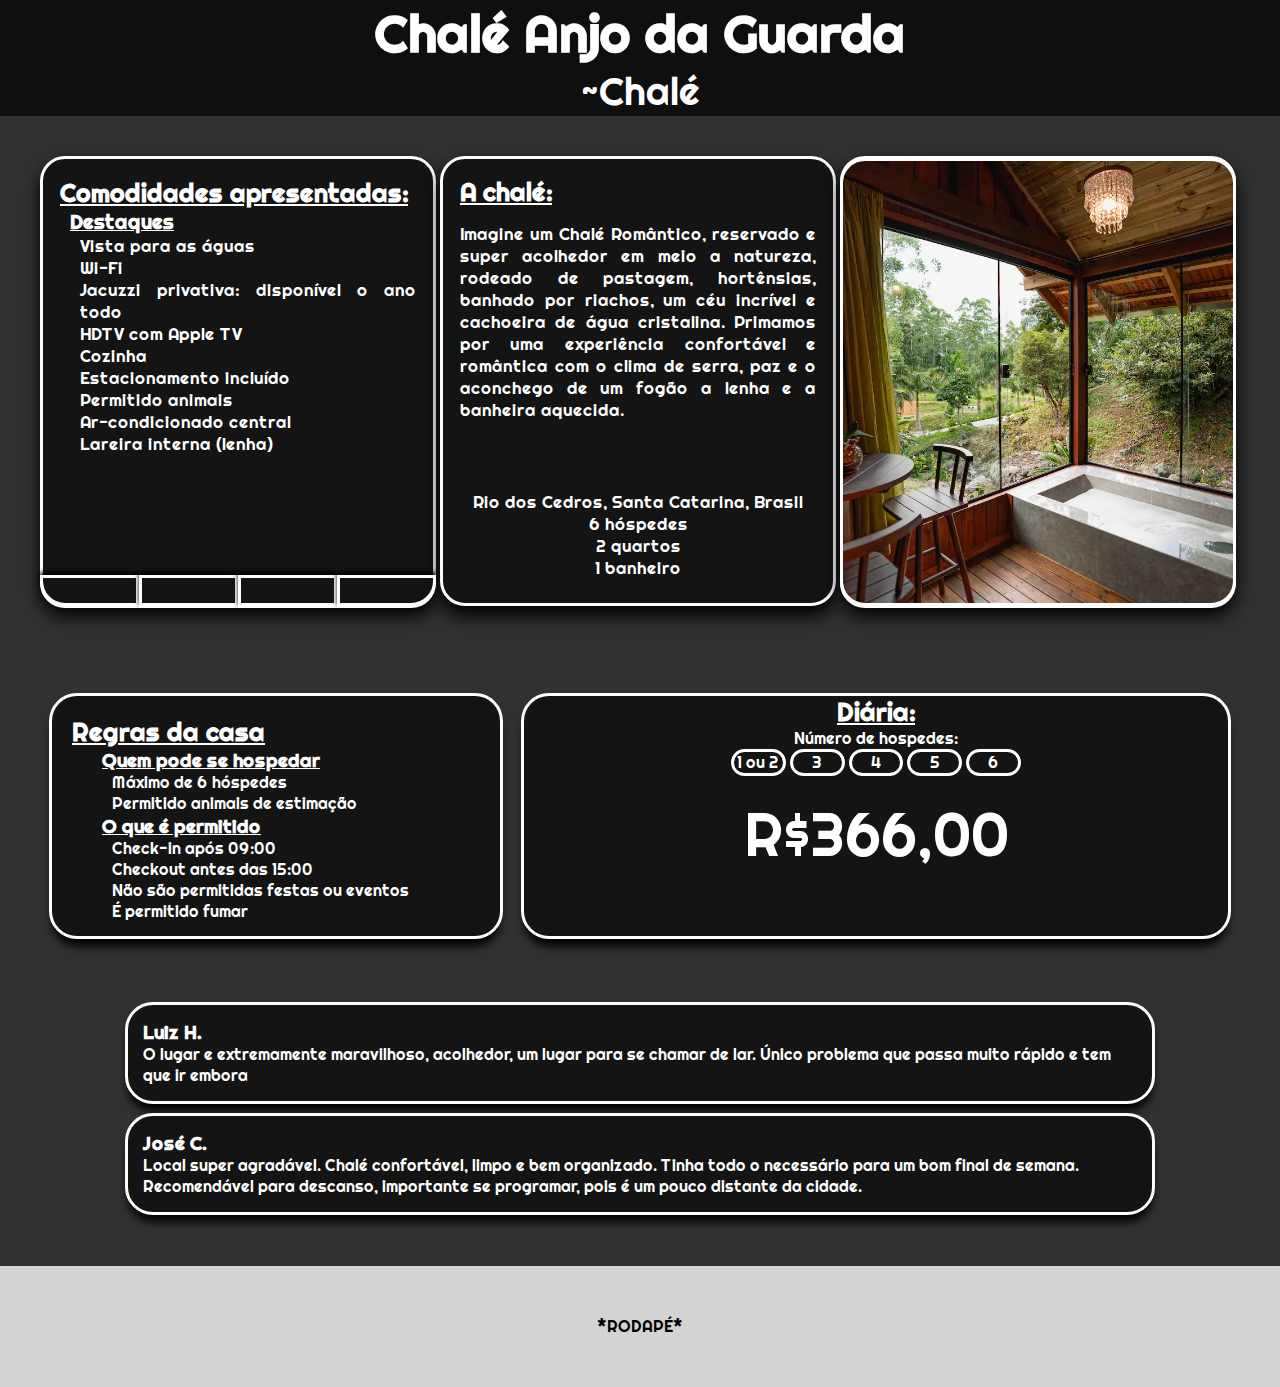
<file: Sprint/index.html>
<!DOCTYPE html>
<html lang="en">
<head>
    <meta charset="UTF-8">
    <meta http-equiv="X-UA-Compatible" content="IE=edge">
    <meta name="viewport" content="width=device-width, initial-scale=1.0">
    <title>Chalé Anjo da Guarda</title>
    <link rel="stylesheet" href="../Sprint/CSS/styles.css">
    <link rel="preconnect" href="https://fonts.googleapis.com">
    <link rel="preconnect" href="https://fonts.gstatic.com" crossorigin>
    <link href="https://fonts.googleapis.com/css2?family=Righteous&display=swap" rel="stylesheet">

</head>

<body>
    <header>
        <h1 id="title"> Chalé Anjo da Guarda </h1>
            <p> <h2 id="sub-titulo"> ~Chalé </h2> </p>
    </header>
   
    <main class="container">
        <section class="info-container">
            <div class="info" id="comod"> 
                <label class="bar1" id="s1" for="slide1"></label>
                <label class="bar1" for="slide2"></label>
                <label class="bar1" for="slide3"></label>
                <label class="bar1" id="s2" for="slide4"></label> 
                <h2 class="txt" id="titulo-com"> Comodidades apresentadas: </h2>  
                <div class="content">
                    <div class="slides">
                        <input type="radio" name="slide" id="slide1" checked>
                        <input type="radio" name="slide" id="slide2">
                        <input type="radio" name="slide" id="slide3">
                        <input type="radio" name="slide" id="slide4">
            
                        <div class="com-list" id="texto1"> 
                            <ul>
                                <li> <h3> Destaques </h3> </li>
                                <li> Vista para as águas </li>
                                <li> Wi-Fi </li>
                                <li> Jacuzzi privativa: disponível o ano todo </li>
                                <li> HDTV com Apple TV </li>
                                <li> Cozinha </li>
                                <li> Estacionamento incluído </li>
                                <li> Permitido animais </li>
                                <li> Ar-condicionado central </li>
                                <li> Lareira interna (lenha) </li>
                            </ul>
                        </div>
                        <div class="com-list" id="texto2"> 
                            <ul>
                                <li> <h3> Banheiro </h3> </li>
                                <li> Banheira </li>
                                <li> Secador de cabelo </li>
                                <li> Produtos de limpeza </li>
                                <li> Água quente </li>
                            </ul>
                            <ul>
                                <li> <h3> Quarto e lavanderia </h3> </li>
                                <li> Básico (Toalhas, lençóis, sabonete e papel higiênico) </li>
                                <li> Roupa de cama (algodão) </li>
                                <li> Blackout nas cortinas </li>
                                <li> Varal para secar roupas </li>
                                <li> Local para guardar as roupas (cômoda) </li>
                            </ul>
                        </div>
                        <div class="com-list" id="texto3"> 
                            <ul>
                                <li> <h3> Entretenimento </h3> </li>
                                <li> Conexão à Ethernet </li>
                                <li> HDTV com Apple TV </li>
                                <li> Mesa de ping pong </li>
                                <li> Mesa de bilhar </li>  
                            </ul> 
                            <ul>                                                     
                                <li> <h3> Características da localização </h3> </li>
                                <li> Vista para as águas (Ao lado de uma orla) </li>
                                <li> Acesso ao lago (Os hóspedes podem chegar a um lago através de um caminho ou uma doca) </li>
                            </ul>
                            <ul>                                                     
                                <li> <h3> Ar livre </h3> </li>
                                <li> Pátio ou varanda </li>
                                <li> Fogueira </li>
                                <li> Rede </li>
                                <li> Área de jantar externa </li>
                                <li> Churrasqueira </li>
                            </ul>
                        </div>
                        <div class="com-list" id="texto4"> 
                            <ul>
                            <li> <h3> Cozinha e sala de jantar </h3> </li>
                            <li> Refrigerador </li>
                            <li> Itens básicos de cozinha </li>
                            <li> Louças e talheres </li>
                            <li> Fogão </li>
                            <li> Forno </li>
                            <li> Cafeteira </li>
                            <li> Taças de vinho </li>
                            <li> Utensílios para churrasco </li>
                            <li> Mesa de jantar </li>
                            <li> Liquidificador </li>
                            </ul>
                        </div>
                    </div>
            
                </div>
                         
            </div>
                
            <div class="info" id="descrição">
                <h2 id="titulo-desc"> A chalé: </h2>
                <p class="txt" id="desc"> Imagine um Chalé Romântico, reservado e super acolhedor em meio a natureza, rodeado de pastagem, 
                    hortênsias, banhado por riachos, um céu incrível e cachoeira de água cristalina. Primamos por uma 
                    experiência confortável e romântica com o clima de serra, paz e o aconchego de um fogão a lenha e a 
                    banheira aquecida. </p>
                <p class="txt" id="loc"> Rio dos Cedros, Santa Catarina, Brasil </p>
                <p class="txt" id="qnt"> 6 hóspedes </p>
                <p class="txt" id="qnt"> 2 quartos </p>
                <p class="txt" id="qnt"> 1 banheiro </p>

            </div>

            <div class="info" id="IMAGENS"> 
                
                <div class="imgs" id="img1" alt="Interior do chalé com jacuzzi"> </div>
                <div class="imgs" id="img2" title="Exterior do chalé"> </div>
                <div class="imgs" id="img3" aria-label="Sala de jogos do chalé"> </div>
                <div class="imgs" id="img4" aria-label="Churrasqueira do chalé"> </div>
                <div class="imgs" id="img5" aria-label="Cozinha do chalé"> </div>
                <div class="imgs" id="img6" aria-label="Sala de jantar do chalé"> </div>
                <div class="imgs" id="img7" aria-label="Quarto de casal do chalé"> </div>
                <div class="imgs" id="img8" aria-label="Quarto do chalé"> </div>
                <div class="imgs" id="img9" aria-label="Banheiro do chalé"> </div>

                <div id="moldura"></div>
            </div>
        </section>

        <section class="ext-container">
            <div class="extra">
                <div class="regra-container">
                        <div class="regratxt">
                            <p> <h2 class="txt" id="titulo-regras"> Regras da casa </h2></p>
                            <ul class="txt">
                                <li> <h3> Quem pode se hospedar </h3> </li>
                                <li> Máximo de 6 hóspedes </li>
                                <li> Permitido animais de estimação </li>
                            </ul>
                            <ul class="txt">
                                <li> <h3> O que é permitido </h3> </li>
                                <li> Check-in após 09:00 </li>
                                <li> Checkout antes das 15:00 </li>
                                <li> Não são permitidas festas ou eventos </li>
                                <li> É permitido fumar </li>
                            </ul>
                        </div>
                </div>
            </div>

            <div class="extra">
                <div class="diaria-container">
                    <h2 class="txt" id="titulo-dia"> Diária: </h2>
                    <p class="txt"> Número de hospedes: </p>

                    <div class="diaria">

                        <input type="radio" id="hos2" name=hospedes checked>
                        <label for="hos2"> 1 ou 2 </label>
                        <input type="radio" id="hos3" name=hospedes>
                        <label for="hos3"> 3 </label>
                        <input type="radio" id="hos4" name=hospedes>
                        <label for="hos4"> 4 </label>
                        <input type="radio" id="hos5" name=hospedes>
                        <label for="hos5"> 5 </label>
                        <input type="radio" id="hos6" name=hospedes>
                        <label for="hos6"> 6 </label>

                        <p class = "preço" id="p2"> R$366,00 </p>
                        <p class = "preço" id="p3"> R$441,00 </p>
                        <p class = "preço" id="p4"> R$516,00 </p>
                        <p class = "preço" id="p5"> R$591,00 </p>
                        <p class = "preço" id="p6"> R$666,00 </p>
                    </div>
                    
                </div>
            </div>
        </section>

        <section class="outro-container">
            <div class="outro">
                <div class="aval">
                    <h3 class="txt" id="user1"> Luiz H.</h3>
                    <p class="txt"> O lugar e extremamente maravilhoso, acolhedor, um lugar para se chamar de lar.
                                    Único problema que passa muito rápido e tem que ir embora </p>
                </div>
                <div class="aval">
                    <h3 class="txt" id="user2"> José C. </h3>
                    <p class="txt"> Local super agradável. Chalé confortável, limpo e bem organizado. Tinha todo o necessário para um bom final de semana. Recomendável para descanso, importante se programar, pois é um pouco distante da cidade.
                    </p>
                </div>
            </div>
        </section>
            </main>

    <footer>
        <span class="radapé">
            *RODAPÉ*
        </span>
    </footer>

</body>
</html>
</file>
<file: Sprint/CSS/styles.css>
*{
    padding: 0px;
    margin: 0px;
    box-sizing: border-box;
    font-family: 'Righteous', cursive;
}

header{
    font-size: 26px;
    width: 100vw;
    background-color:#0f0f0f;
    text-align: center;
}

body {
    overflow-x: hidden;
  }

h1, h2, h3, p, ul, li, label{
    color: rgb(255, 255, 255);
}

#sub-titulo{
    width: 100vw;
    font-weight: lighter;
    position: relative;
}

.info-container{
    height: 550px;
    width: 100vw;
    padding: 40px;
    vertical-align: middle;
    background-color: rgb(49, 49, 49);
}

.info{
    padding: auto;
    display: inline-block;
    height: 450px;
    width: 33%;
    background-color: rgb(20, 20, 20);
    vertical-align: middle;
    box-shadow: 0px 10px 18px #000000;
    border-radius: 25px;
    outline: 3px solid white;
    outline-offset: -3px;
}

#titulo-com, #titulo-desc, .com-list, #desc, #loc, #qnt, .txt{
    position: relative;
}

#titulo-com, #titulo-desc, #titulo-regras,#titulo-dia{
    font-size: 25px;
}

ul h3, #titulo-com, #titulo-desc, #titulo-regras, #titulo-dia{
    text-decoration: underline;
}

.com-list, #desc, #loc, #qnt{
    text-align: justify;
    font-size: 17px;
}


#titulo-com{
    left: 20px;
}

#titulo-desc{
    left: 20px;
    top: 20px
}

#desc{
    padding-top: 15px;
}

#desc, #loc, #qnt{
    padding-left: 5%;
    padding-right: 5%;
    top: 20px;
}

#loc, #qnt{
    top: 90px;
    text-align: center;
}

ul h3{
    position: relative;
    left: -10px;
}

ul{
    padding-left: 40px;
    padding-right: 20px;
    list-style-type: none;  
}

.ext-container{
    padding: 40px;
    width: 100vw;
    align-items: center;
    background-color: rgb(49, 49, 49);
    height: 300px;
    display: inline-flex;
}

.extra{

    height: fit-content;
    margin-left: auto;
    margin-right: auto;
    background-color: rgb(20, 20, 20);
    border-radius: 25px;
    outline: 3px solid white;
    box-shadow: 0px 10px 10px black;
}

.regra-container{
    width: 35vw;
    height: 240px;
}

.regratxt{
    padding: 20px;
}

.regras{
    text-align: center;
    width: fit-content;
    height: 100%;
}

.regras ul{
    text-align: justify;
    display: inline-block;
    vertical-align: top;
}

.diaria-container{
    text-align: center;
    width: 55vw;
    height: 240px;
}

.outro-container{
    align-items: center;
    background-color: rgb(49, 49, 49);
    height: 300px;
    width: 100vw;
    display: inline-flex;
}

.preço{
    margin: 10px;
    font-size: 60px;
    padding: 10px;
    display: none;
}

.diaria{
    height: 60%;
    display: inline-block;
}

.diaria label{
    width: 18%;
    display: inline-block;
    border: 3px solid white;
    border-radius: 25px;
}

#hos2:checked ~ #p2{
    display: block;
}
#hos3:checked ~ #p3{
    display: block;
}
#hos4:checked ~ #p4{
    display: block;
}
#hos5:checked ~ #p5{
    display: block;
}
#hos6:checked ~ #p6{
    display: block;
}

.aval{
    width: 80%;
    padding: 15px;
    margin-bottom: 15px;
    margin-left: auto;
    margin-right: auto;
    background-color: rgb(20, 20, 20);
    border-radius: 25px;
    outline: 3px solid white;
    box-shadow: 0px 10px 10px black;
}

.image{
    height: 100%;
    width: 100%;
    background-position: center;
    background-size: cover;
}

.imgs{
    z-index: 2;
    position: relative;
    padding-right: 11.111%;
    padding-bottom: 430px;
    outline-offset: -1;
    display: inline;
}

#IMAGENS{
    background-image: url(../img/chale\ 1.jpg);
    background-position: center;
    background-size: cover;
    border-radius: 25px;
}

#moldura{
    position: relative;
    top: -19px;
    outline-offset: -1px;
    width: 100%;
    height: 100%;
    border-radius: 25px;
    border: 3px solid white;
}

#img1:hover ~ #moldura{
    background-image: url("../img/chale\ 1.jpg");
    background-position: center;
    background-size: cover;
    border-radius: 25px;
}

#img2:hover ~ #moldura{
    background-image: url("../img/chale\ 2.jpg");
    background-position: center;
    background-size: cover;
    border-radius: 25px;
}

#img3:hover ~ #moldura{
    background-image: url("../img/chale\ 3.jpg");
    background-position: center;
    background-size: cover;
    border-radius: 25px;
}

#img4:hover ~ #moldura{
    background-image: url("../img/chale\ 4.jpg");
    background-position: center;
    background-size: cover;
    border-radius: 25px;
}

#img5:hover ~ #moldura{
    background-image: url("../img/chale\ 5.jpg");
    background-position: center;
    background-size: cover;
    border-radius: 25px;
}

#img6:hover ~ #moldura{
    background-image: url("../img/chale\ 6.jpg");
    background-position: center;
    background-size: cover;
    border-radius: 25px;
}

#img7:hover ~ #moldura{
    background-image: url("../img/chale\ 7.jpg");
    background-position: center;
    background-size: cover;
    border-radius: 25px;
}

#img8:hover ~ #moldura{
    background-image: url("../img/chale\ 8.jpg");
    background-position: center;
    background-size: cover;
    border-radius: 25px;
}

#img9:hover ~ #moldura{
    background-image: url("../img/chale\ 9.jpg");
    background-position: center;
    background-size: cover;
    border-radius: 25px;
}

footer{
    width: 100vw;
    background-color: lightgray;
    text-align: center;
    padding: 50px;
}

input{
    display: none;
}

#texto1, #texto2, #texto3, #texto4{
    display: none;
} 

#slide1:checked ~ #texto1 {
    display: block;
}

#s1{
    border-bottom-left-radius: 25px;
}

#slide2:checked ~ #texto2 {
    display: block;
}

#s2{
    border-bottom-right-radius: 25px;
}

#slide3:checked ~ #texto3 {
    display: block;
}

#slide4:checked ~ #texto4{
    display: block;
}

.bar1{
    box-shadow: 0 -3px 5px black;
    position: relative;
    outline: 3px solid rgb(255, 255, 255);
    outline-offset: -3px;
    padding-right: 25%;
    padding-top: 3%;
    top: 431px;
    cursor: pointer;
    transition: .5s;
}

.bar1:hover{
    background-color: rgb(10, 10, 10);
    box-shadow: 0 -1px 3px black;
}
</file>
